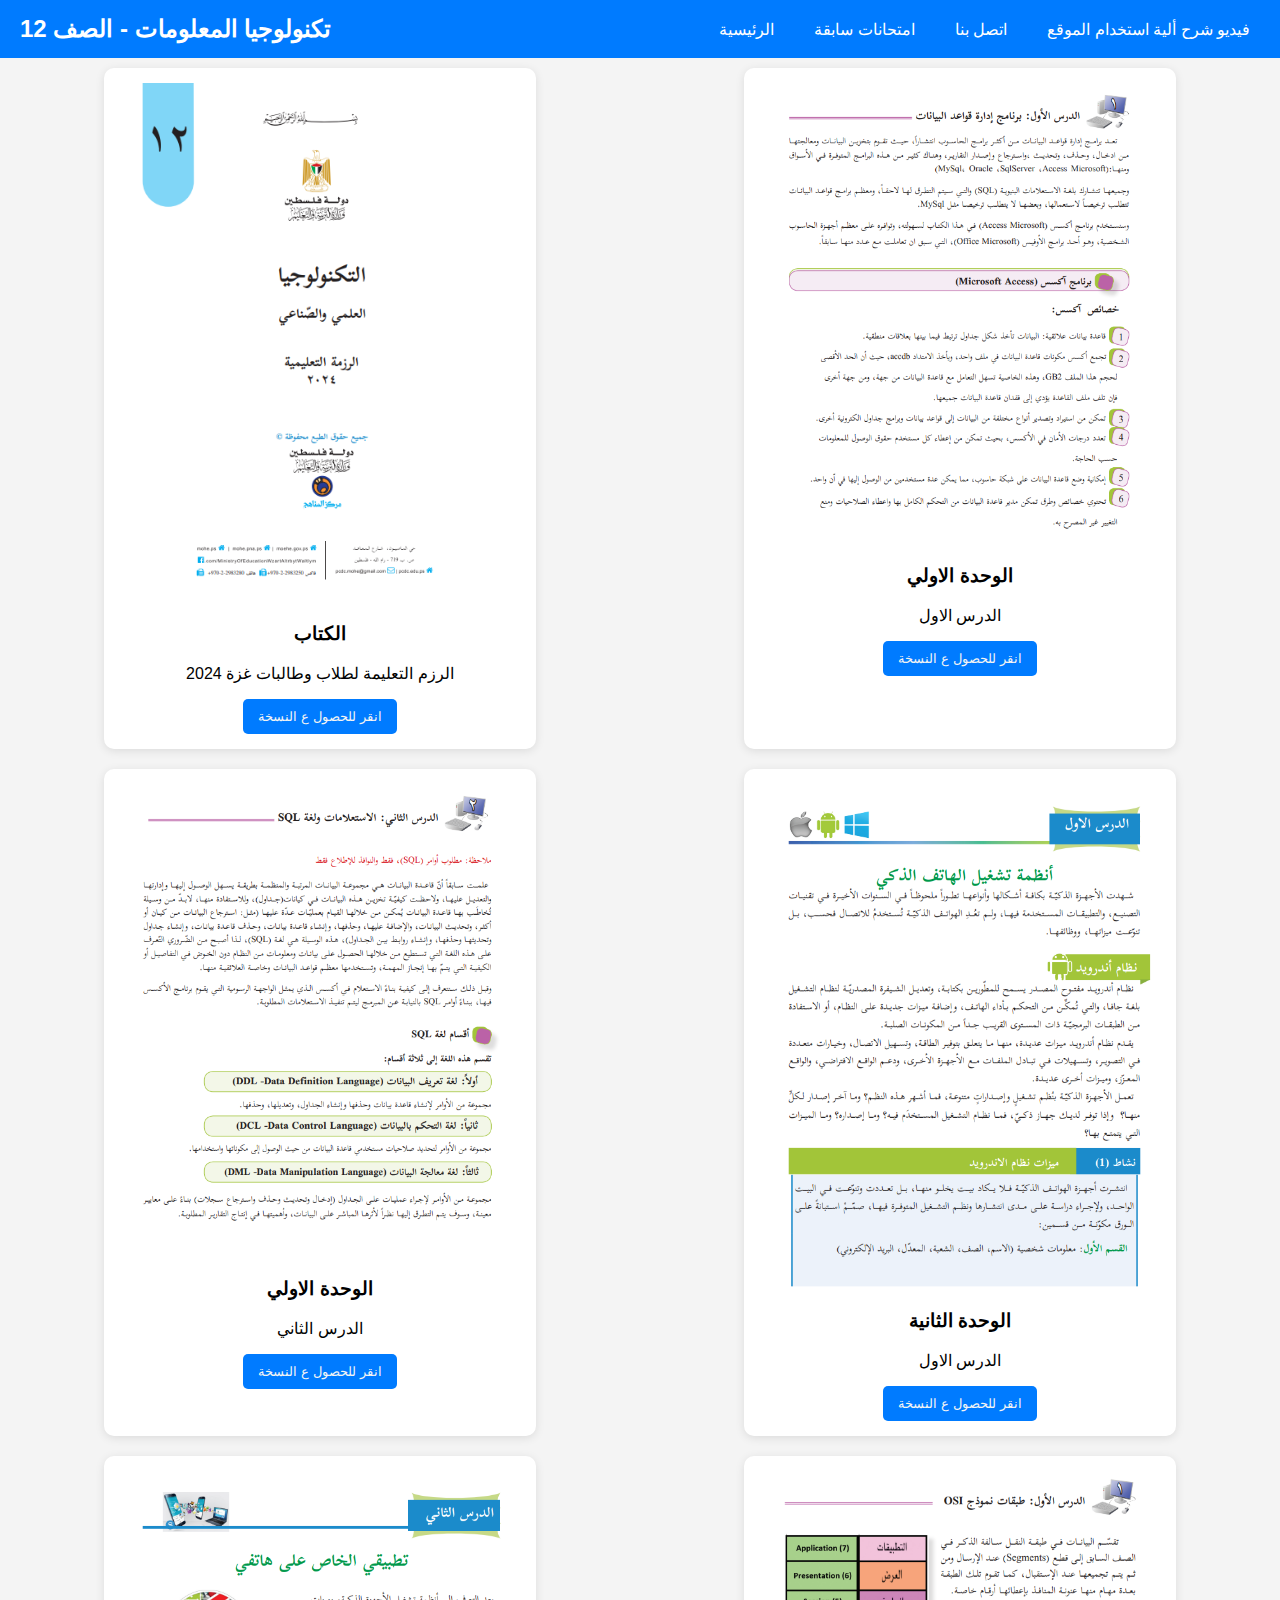
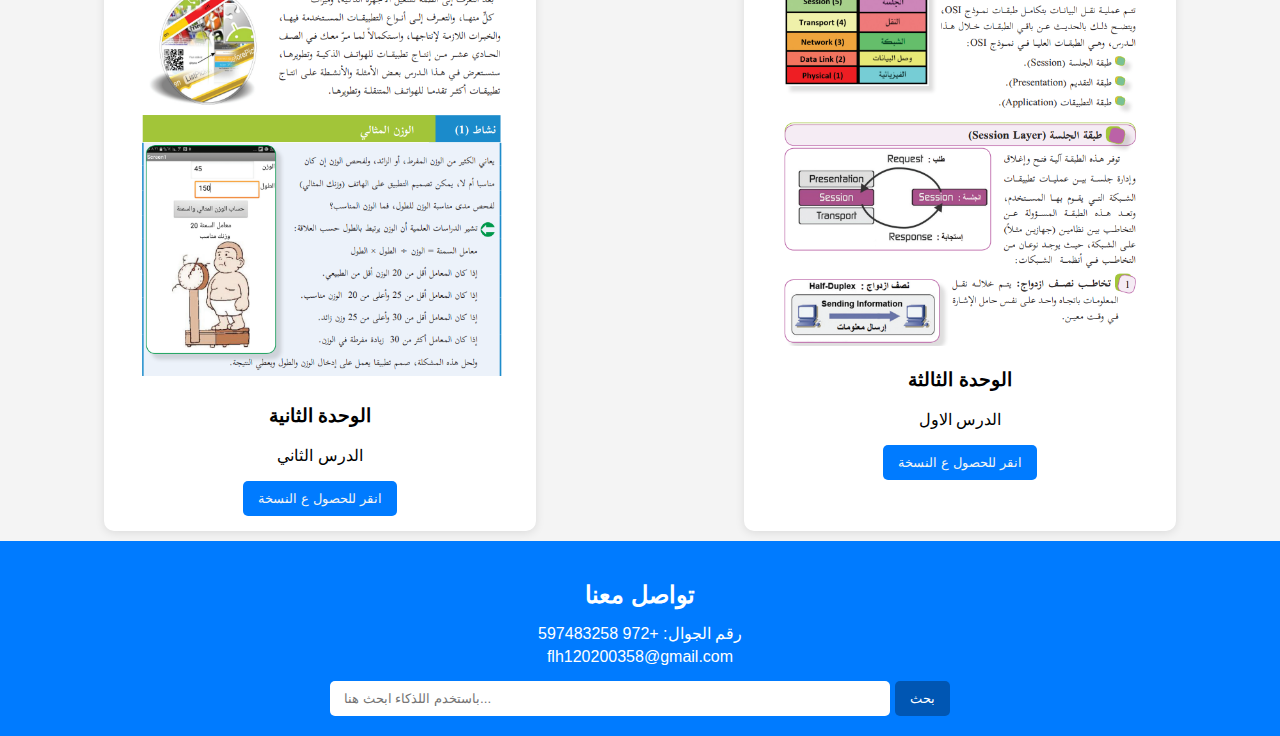
<file: index.html>
<!DOCTYPE html>
<html lang="ar">
  <head>
    <meta charset="UTF-8" />
    <meta name="viewport" content="width=device-width, initial-scale=1.0" />
    <link rel="stylesheet" href="css/cssx.css" />
    <link
      rel="stylesheet"
      href="https://cdnjs.cloudflare.com/ajax/libs/font-awesome/5.15.3/css/all.min.css"
    />
  </head>
  <body>
    <!-- ناف بار -->
    <nav class="navbar">
      <div class="logo">تكنولوجيا المعلومات - الصف 12</div>
      <div class="toggle" onclick="toggleMenu()">
        <i class="fas fa-bars"></i>
      </div>
      <ul id="nav-links">
        <li><a href="#home">الرئيسية</a></li>
        <li>
          <a
            href="https://www.thanaweya.edu.ps/public/scientific_bank"
            target="_blank"
            >امتحانات سابقة</a
          >
        </li>
        <li>
          <a href="https://web.whatsapp.com/" target="_blank">اتصل بنا</a>
        </li>
        <li>
          <a href="#contact" target="_blank"> فيديو شرح ألية استخدام الموقع </a>
        </li>
      </ul>
    </nav>

    <script>
      function toggleMenu() {
        const navLinks = document.getElementById("nav-links");
        navLinks.classList.toggle("active"); // إضافة أو إزالة الفئة النشطة
      }
    </script>
    <div class="container">
      <div class="box">
        <img src="image/الكتاب.png" alt="صورة 1" />
        <h3>الكتاب</h3>
        <p>الرزم التعليمة لطلاب وطالبات غزة 2024</p>
        <button>
          <a
            href="https://drive.google.com/file/d/1NWX4pwFjWaa3PBrhm3pES0qfU2PMfJOk/view?usp=drive_link"
            target="_blank"
            >انقر للحصول ع النسخة</a
          >
        </button>
      </div>
      <div class="box">
        <img src="image/لقطة شاشة 2024-11-03 102252.png" alt="صورة 2" />
        <h3>الوحدة الاولي</h3>
        <p>الدرس الاول</p>
        <button>
          <a href="index2.html" target="_blank">انقر للحصول ع النسخة</a>
        </button>
      </div>
      <div class="box">
        <img src="image/لدرس 2.png" alt="صورة 3" />
        <h3>الوحدة الاولي</h3>
        <p>الدرس الثاني</p>
        <button>
          <a href="ch2.html" target="_blank">انقر للحصول ع النسخة</a>
        </button>
      </div>
      <div class="box">
        <img src="image/الدرس 3.png" alt="صورة 4" />
        <h3>الوحدة الثانية</h3>
        <p>الدرس الاول</p>
        <button>
          <a href="ch3.html" target="_blank">انقر للحصول ع النسخة</a>
        </button>
      </div>
      <div class="box">
        <img src="image/الدرس الرابع.png" alt="صورة 5" />
        <h3>الوحدة الثانية</h3>
        <p>الدرس الثاني</p>
        <button>
          <a href="ch4.html" target="_blank">انقر للحصول ع النسخة</a>
        </button>
      </div>
      <div class="box">
        <img src="image/الدرس الخامس.png" alt="صورة 6" />
        <h3>الوحدة الثالثة</h3>
        <p>الدرس الاول</p>
        <button>
          <a href="ch5.html" target="_blank">انقر للحصول ع النسخة</a>
        </button>
      </div>
    </div>

    <footer>
      <div class="footer-content">
        <h2>تواصل معنا</h2>

        <div class="contact-info">
          <p>رقم الجوال: +972 597483258</p>
          <p>flh120200358@gmail.com</p>
        </div>

        <div class="search-container">
          <form action="https://www.example.com/search" method="get">
            <a href="https://www.perplexity.ai/">
              <input
                type="text"
                placeholder=" باستخدم اللذكاء ابحث هنا..."
                name="query"
                required />
              <input type="submit" value="بحث"
            /></a>
          </form>
        </div>
      </div>
    </footer>
  </body>
</html>
</file>
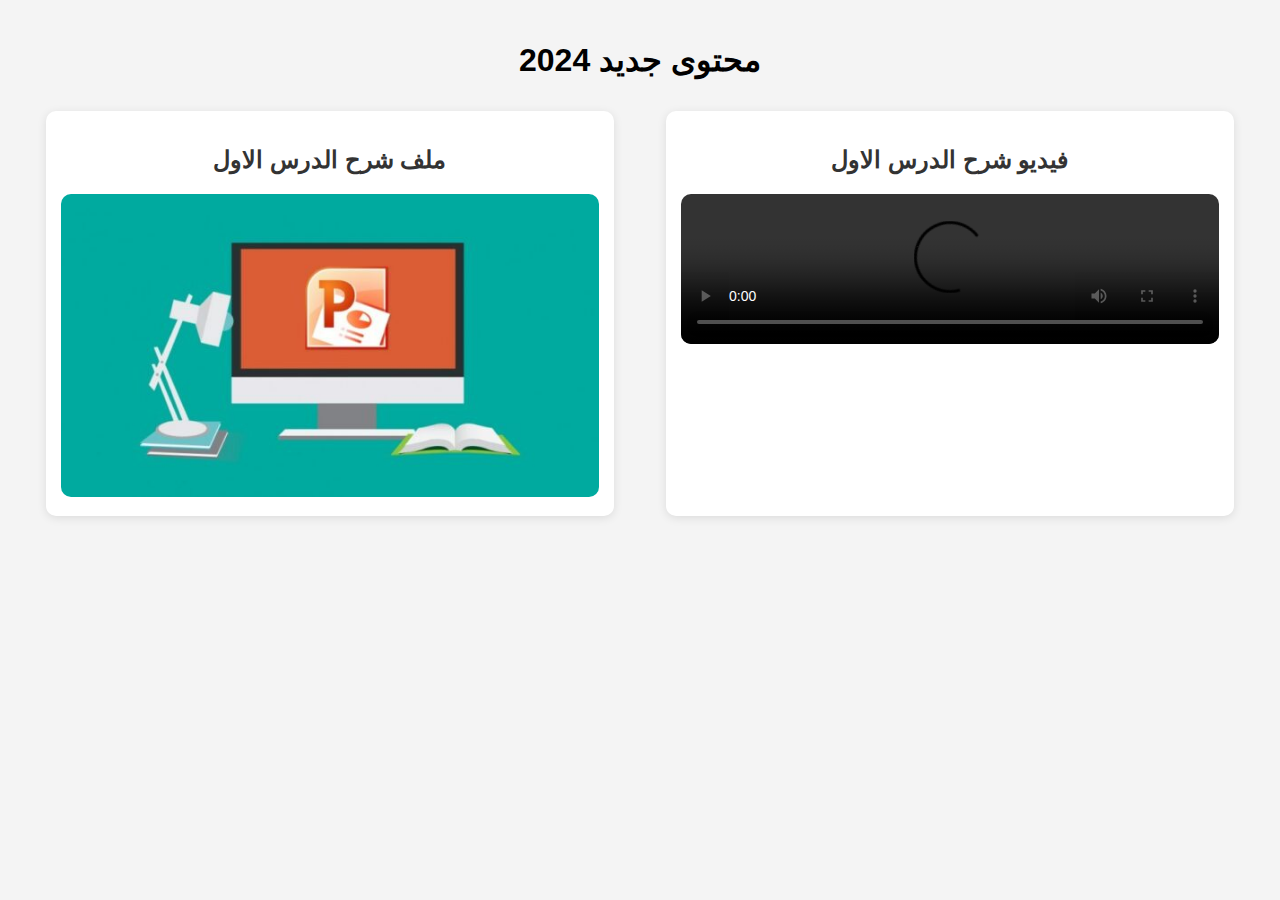
<file: ch2.html>
<!DOCTYPE html>
<html lang="ar">
  <head>
    <meta charset="UTF-8" />
    <meta name="viewport" content="width=device-width, initial-scale=1.0" />
    <title>صندوقين مع محتوى</title>
    <style>
      body {
        font-family: Arial, sans-serif;
        background-color: #f4f4f4;
        margin: 0;
        padding: 20px;
      }

      .container {
        display: flex;
        flex-wrap: wrap; /* يسمح للصناديق بالتكيف مع حجم الشاشة */
        justify-content: space-around; /* توزيع الصناديق بشكل متساوي */
      }

      .box {
        background-color: #ffffff;
        border-radius: 10px;
        width: calc(45% - 20px); /* عرض الصندوق */
        margin: 10px;
        padding: 15px;
        box-shadow: 0 2px 10px rgba(0, 0, 0, 0.1);
        text-align: center;
        transition: transform 0.3s;
      }

      .box:hover {
        transform: scale(1.05); /* تكبير الصندوق عند التمرير */
      }

      img {
        width: 100%; /* عرض الصورة بالكامل */
        height: auto; /* الحفاظ على نسبة العرض إلى الارتفاع */
        border-radius: 10px; /* زوايا دائرية للصورة */
      }

      video {
        width: 100%; /* عرض الفيديو بالكامل */
        height: auto; /* الحفاظ على نسبة العرض إلى الارتفاع */
        border-radius: 10px; /* زوايا دائرية للفيديو */
      }

      h2 {
        color: #333; /* لون العنوان */
      }

      @media (max-width: 768px) {
        .box {
          width: calc(100% - 20px); /* عرض الصندوق في الشاشات الصغيرة جدًا */
        }
      }
    </style>
  </head>
  <body>
    <h1 style="text-align: center">محتوى جديد 2024</h1>
    <div class="container">
      <div class="box">
        <h2>ملف شرح الدرس الاول</h2>
        <a
          href="https://docs.google.com/presentation/d/12-jYDGOMVg_e_zRbPIMWj83bupBhjIuq/edit?usp=drive_link&ouid=115757587077864106711&rtpof=true&sd=true"
          target="_blank"
        >
          <img src="image/بور.jpg" alt="صورة" />
        </a>
      </div>
      <div class="box">
        <h2>فيديو شرح الدرس الاول</h2>
        <video controls>
          <source
            src="https://www.w3schools.com/html/mov_bbb.mp4"
            type="video/mp4"
          />
          متصفحك لا يدعم تشغيل الفيديو.
        </video>
      </div>
    </div>
  </body>
</html>
</file>
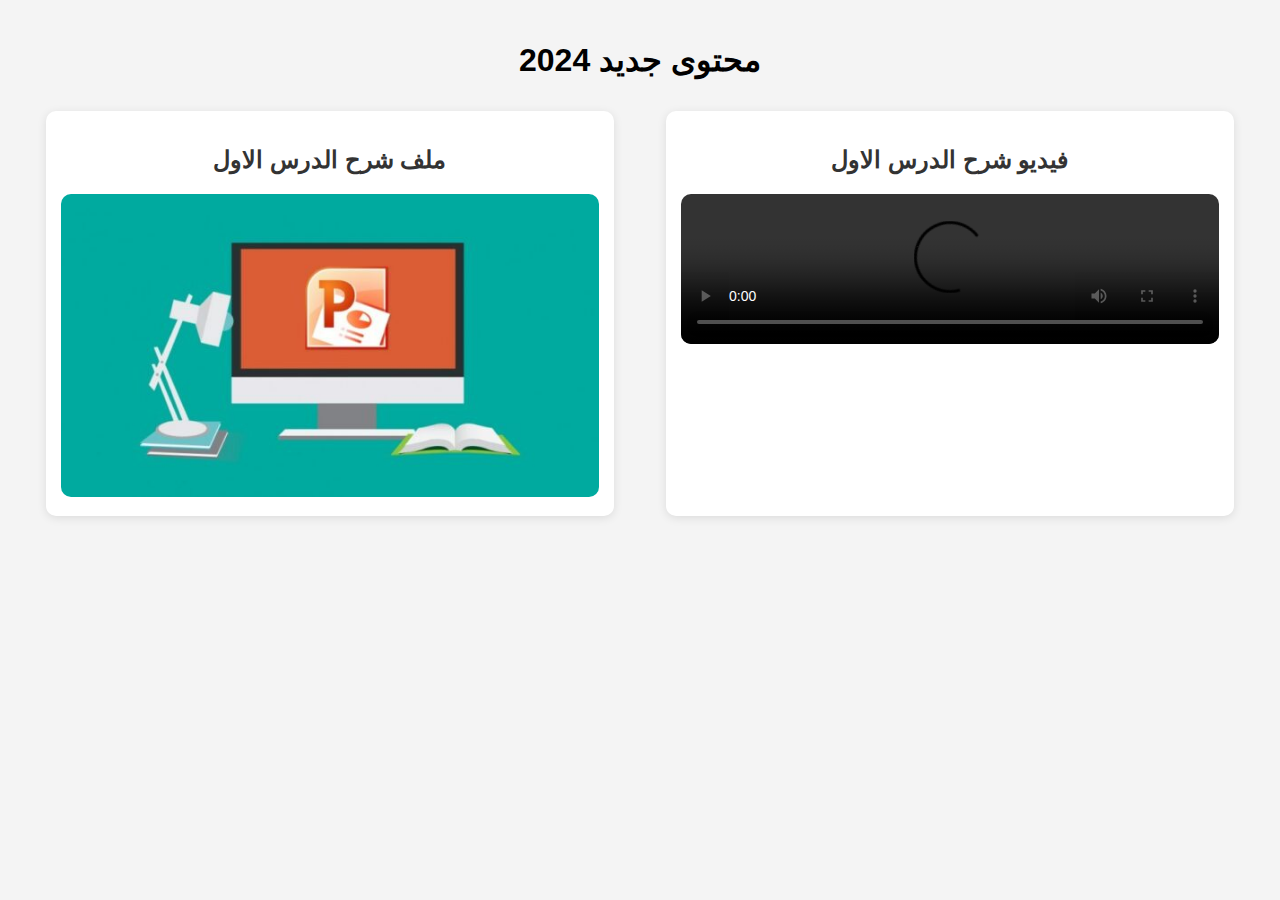
<file: ch3.html>
<!DOCTYPE html>
<html lang="ar">
  <head>
    <meta charset="UTF-8" />
    <meta name="viewport" content="width=device-width, initial-scale=1.0" />
    <title>صندوقين مع محتوى</title>
    <style>
      body {
        font-family: Arial, sans-serif;
        background-color: #f4f4f4;
        margin: 0;
        padding: 20px;
      }

      .container {
        display: flex;
        flex-wrap: wrap; /* يسمح للصناديق بالتكيف مع حجم الشاشة */
        justify-content: space-around; /* توزيع الصناديق بشكل متساوي */
      }

      .box {
        background-color: #ffffff;
        border-radius: 10px;
        width: calc(45% - 20px); /* عرض الصندوق */
        margin: 10px;
        padding: 15px;
        box-shadow: 0 2px 10px rgba(0, 0, 0, 0.1);
        text-align: center;
        transition: transform 0.3s;
      }

      .box:hover {
        transform: scale(1.05); /* تكبير الصندوق عند التمرير */
      }

      img {
        width: 100%; /* عرض الصورة بالكامل */
        height: auto; /* الحفاظ على نسبة العرض إلى الارتفاع */
        border-radius: 10px; /* زوايا دائرية للصورة */
      }

      video {
        width: 100%; /* عرض الفيديو بالكامل */
        height: auto; /* الحفاظ على نسبة العرض إلى الارتفاع */
        border-radius: 10px; /* زوايا دائرية للفيديو */
      }

      h2 {
        color: #333; /* لون العنوان */
      }

      @media (max-width: 768px) {
        .box {
          width: calc(100% - 20px); /* عرض الصندوق في الشاشات الصغيرة جدًا */
        }
      }
    </style>
  </head>
  <body>
    <h1 style="text-align: center">محتوى جديد 2024</h1>
    <div class="container">
      <div class="box">
        <h2>ملف شرح الدرس الاول</h2>
        <a
          href="https://docs.google.com/presentation/d/1-ALvSs46UA3zPc0iUKk-cYZRzP-fglDC/edit?usp=drive_link&ouid=115757587077864106711&rtpof=true&sd=true"
          target="_blank"
        >
          <img src="image/بور.jpg" alt="صورة" />
        </a>
      </div>
      <div class="box">
        <h2>فيديو شرح الدرس الاول</h2>
        <video controls>
          <source
            src="https://www.w3schools.com/html/mov_bbb.mp4"
            type="video/mp4"
          />
          متصفحك لا يدعم تشغيل الفيديو.
        </video>
      </div>
    </div>
  </body>
</html>
</file>
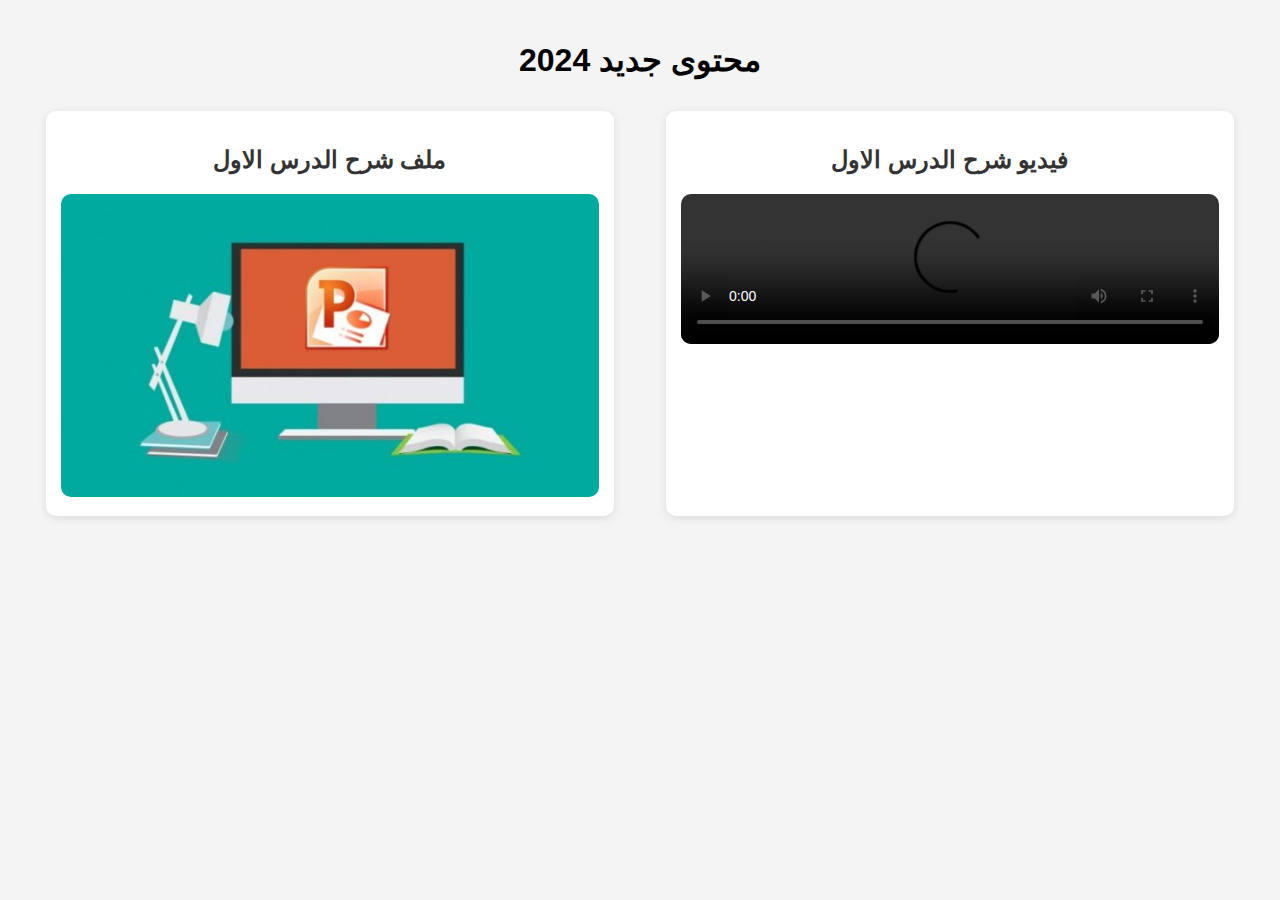
<file: index2.html>
<!DOCTYPE html>
<html lang="ar">
  <head>
    <meta charset="UTF-8" />
    <meta name="viewport" content="width=device-width, initial-scale=1.0" />
    <title>صندوقين مع محتوى</title>
    <style>
      body {
        font-family: Arial, sans-serif;
        background-color: #f4f4f4;
        margin: 0;
        padding: 20px;
      }

      .container {
        display: flex;
        flex-wrap: wrap; /* يسمح للصناديق بالتكيف مع حجم الشاشة */
        justify-content: space-around; /* توزيع الصناديق بشكل متساوي */
      }

      .box {
        background-color: #ffffff;
        border-radius: 10px;
        width: calc(45% - 20px); /* عرض الصندوق */
        margin: 10px;
        padding: 15px;
        box-shadow: 0 2px 10px rgba(0, 0, 0, 0.1);
        text-align: center;
        transition: transform 0.3s;
      }

      .box:hover {
        transform: scale(1.05); /* تكبير الصندوق عند التمرير */
      }

      img {
        width: 100%; /* عرض الصورة بالكامل */
        height: auto; /* الحفاظ على نسبة العرض إلى الارتفاع */
        border-radius: 10px; /* زوايا دائرية للصورة */
      }

      video {
        width: 100%; /* عرض الفيديو بالكامل */
        height: auto; /* الحفاظ على نسبة العرض إلى الارتفاع */
        border-radius: 10px; /* زوايا دائرية للفيديو */
      }

      h2 {
        color: #333; /* لون العنوان */
      }

      @media (max-width: 768px) {
        .box {
          width: calc(100% - 20px); /* عرض الصندوق في الشاشات الصغيرة جدًا */
        }
      }
    </style>
  </head>
  <body>
    <h1 style="text-align: center">محتوى جديد 2024</h1>
    <div class="container">
      <div class="box">
        <h2>ملف شرح الدرس الاول</h2>
        <a
          href="https://docs.google.com/presentation/d/1KDLoVV2kcPql8Jvfpv1-PX0eQfCYMSrM/edit?usp=drive_link&ouid=115757587077864106711&rtpof=true&sd=true"
          target="_blank"
        >
          <img src="image/بور.jpg" alt="صورة" />
        </a>
      </div>
      <div class="box">
        <h2>فيديو شرح الدرس الاول</h2>
        <video controls>
          <source
            src="https://www.w3schools.com/html/mov_bbb.mp4"
            type="video/mp4"
          />
          متصفحك لا يدعم تشغيل الفيديو.
        </video>
      </div>
    </div>
  </body>
</html>
</file>
<file: css/cssx.css>
body {
          font-family: Arial, sans-serif;
          background-color: #f4f4f4;
          margin: 0;
          /* padding: 20px; */
      }

      .container {
          display: flex;
          flex-wrap: wrap;
          /* يسمح للصناديق بالتكيف مع حجم الشاشة */
          justify-content: space-around;
          /* توزيع الصناديق بشكل متساوي */
      }

      .box {
          background-color: #ffffff;
          border-radius: 10px;
          width: calc(33% - 20px);
          /* عرض الصندوق */
          margin: 10px;
          padding: 15px;
          box-shadow: 0 2px 10px rgba(0, 0, 0, 0.1);
          text-align: center;
          transition: transform 0.3s;
      }

      .box:hover {
          transform: scale(1.05);
          /* تكبير الصندوق عند التمرير */
      }

      img {
          width: 100%;
          /* عرض الصورة بالكامل */
          height: auto;
          /* الحفاظ على نسبة العرض إلى الارتفاع */
          border-radius: 10px;
          /* زوايا دائرية للصورة */
      }

      button {
          background-color: #007bff;
          /* لون زر الانتقال */
          color: white;
          border: none;
          padding: 10px 15px;
          border-radius: 5px;
          cursor: pointer;
          transition: background-color 0.3s;
      }

      button:hover {
          background-color: #0056b3;
          /* لون الزر عند التمرير */
      }

      @media (max-width: 768px) {
          .box {
              width: calc(50% - 20px);
              /* عرض الصندوق في الشاشات الأصغر */
          }
      }

      @media (max-width: 480px) {
          .box {
              width: calc(100% - 20px);
              /* عرض الصندوق في الشاشات الصغيرة جدًا */
          }
      }

      a {
          text-align: center;
          color: #f4f4f4;
          text-decoration: none;
      }

      /* تصميم الناف بار */
      .navbar {
          display: flex;
          justify-content: space-between;
          /* توزيع العناصر */
          align-items: center;
          /* توسيط العناصر عمودياً */
          background-color: #007bff;
          /* لون خلفية الناف بار */
          padding: 15px 20px;
          color: white;
      }

      .navbar .logo {
          font-size: 1.5rem;
          font-weight: bold;
      }

      .navbar ul {
          list-style: none;
          /* إزالة النقاط من القائمة */
          display: flex;
          /* عرض العناصر في صف */
          margin: 0;
          padding: 0;
      }

      .navbar ul li {
          margin-left: 20px;
          /* مسافة بين العناصر */
      }

      .navbar ul li a {
          color: white;
          /* لون النص */
          text-decoration: none;
          /* إزالة التسطير */
          padding: 10px;
          transition: background-color 0.3s;
          /* تأثير عند التمرير */
      }

      .navbar ul li a:hover {
          background-color: rgba(255, 255, 255, 0.2);
          /* تأثير عند التمرير */
      }

      /* زر القائمة المنسدلة في الشاشات الصغيرة */
      .navbar .toggle {
          display: none;
          /* إخفاء الزر في الشاشات الكبيرة */
          font-size: 30px;
          cursor: pointer;
      }

      @media (max-width: 768px) {
          .navbar ul {
              display: none;
              /* إخفاء القائمة في الشاشات الصغيرة */
              flex-direction: column;
              /* عرض العناصر عمودياً */
              position: absolute;
              /* جعلها فوق المحتوى */
              top: 85px;
              /* موقع القائمة المنسدلة */
              left: 187px;
              width: 50%;
              background-color: #007bff;
              /* لون خلفية القائمة المنسدلة */
              z-index: 1;
              /* جعلها فوق المحتوى الآخر */
              direction: rtl;
          }

          .navbar ul.active {
              display: flex;
              /* عرض القائمة عند تفعيلها */
          }

          .navbar .toggle {
              display: block;
              /* عرض زر القائمة المنسدلة في الشاشات الصغيرة */
          }
      }

      footer {
          background-color: #007bff;
          /* لون خلفية الفوتر */
          color: white;
          padding: 20px;
          text-align: center;
      }

      .footer-content {
          max-width: 800px;
          /* عرض أقصى للفوتر */
          margin: 0 auto;
          /* توسيط الفوتر */
      }

      h2 {
          margin-bottom: 15px;
      }

      .contact-info {
          margin-bottom: 15px;
      }

      .contact-info p {
          margin: 5px 0;
          /* مسافة بين الفقرات */
      }

      .search-container {
          margin-top: 15px;
      }

      input[type="text"] {
          padding: 10px;
          border-radius: 5px;
          border: none;
          width: calc(70% - 20px);
          /* عرض خانة البحث */
      }

      input[type="submit"] {
          padding: 10px 15px;
          border-radius: 5px;
          border: none;
          background-color: #0056b3;
          /* لون زر البحث */
          color: white;
          cursor: pointer;
      }

      input[type="submit"]:hover {
          background-color: #004494;
          /* لون الزر عند التمرير */
      }

      @media (max-width: 768px) {
          input[type="text"] {
              width: calc(100% - 20px);
              /* عرض خانة البحث في الشاشات الصغيرة */
              margin-bottom: 10px;
              /* مسافة أسفل خانة البحث */
          }
      }
</file>
